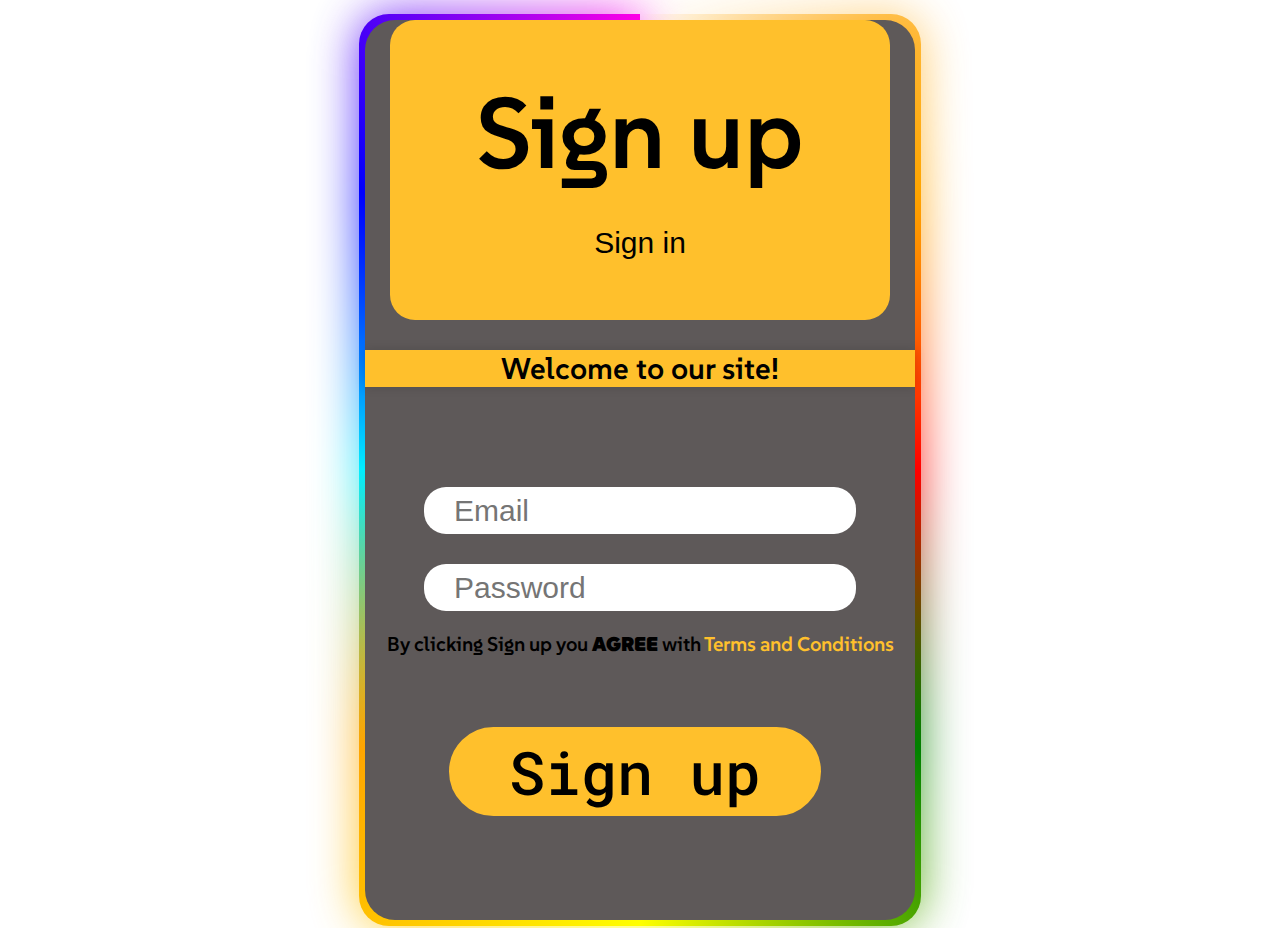
<file: index.html>
<!DOCTYPE html>
<html>

  <head>
    <title>
      Sign up
    </title>
    <link rel="stylesheet" href="sign_up.css">
    <link rel="preconnect" href="https://fonts.googleapis.com">
    <link rel="preconnect" href="https://fonts.gstatic.com" crossorigin>
    <link href="https://fonts.googleapis.com/css2?family=SUSE:wght@600&display=swap" rel="stylesheet">
    <link rel="preconnect" href="https://fonts.googleapis.com">
    <link rel="preconnect" href="https://fonts.gstatic.com" crossorigin>
    <link href="https://fonts.googleapis.com/css2?family=Roboto+Mono:wght@500&display=swap" rel="stylesheet">
  </head>
  <body>
    <div class="main-div">
      <div class="sign_up_div">
        <p class="sign_up_p">Sign up</p>
        <p class="sign_in_p">Sign in</p>
      </div>
      <div class="second-div">
        <p class="Welcome-p">Welcome to our site!</p>
        <input class="email" type="text" placeholder="Email">
        <input class="password" type="text" placeholder="Password">
        <p class="terms">By clicking Sign up you <Strong>AGREE</Strong> with <span class="span">Terms and Conditions</span></p>
        <button class="button">Sign up</button>
      </div>
    </div>
    
  </body>

</html>
</file>
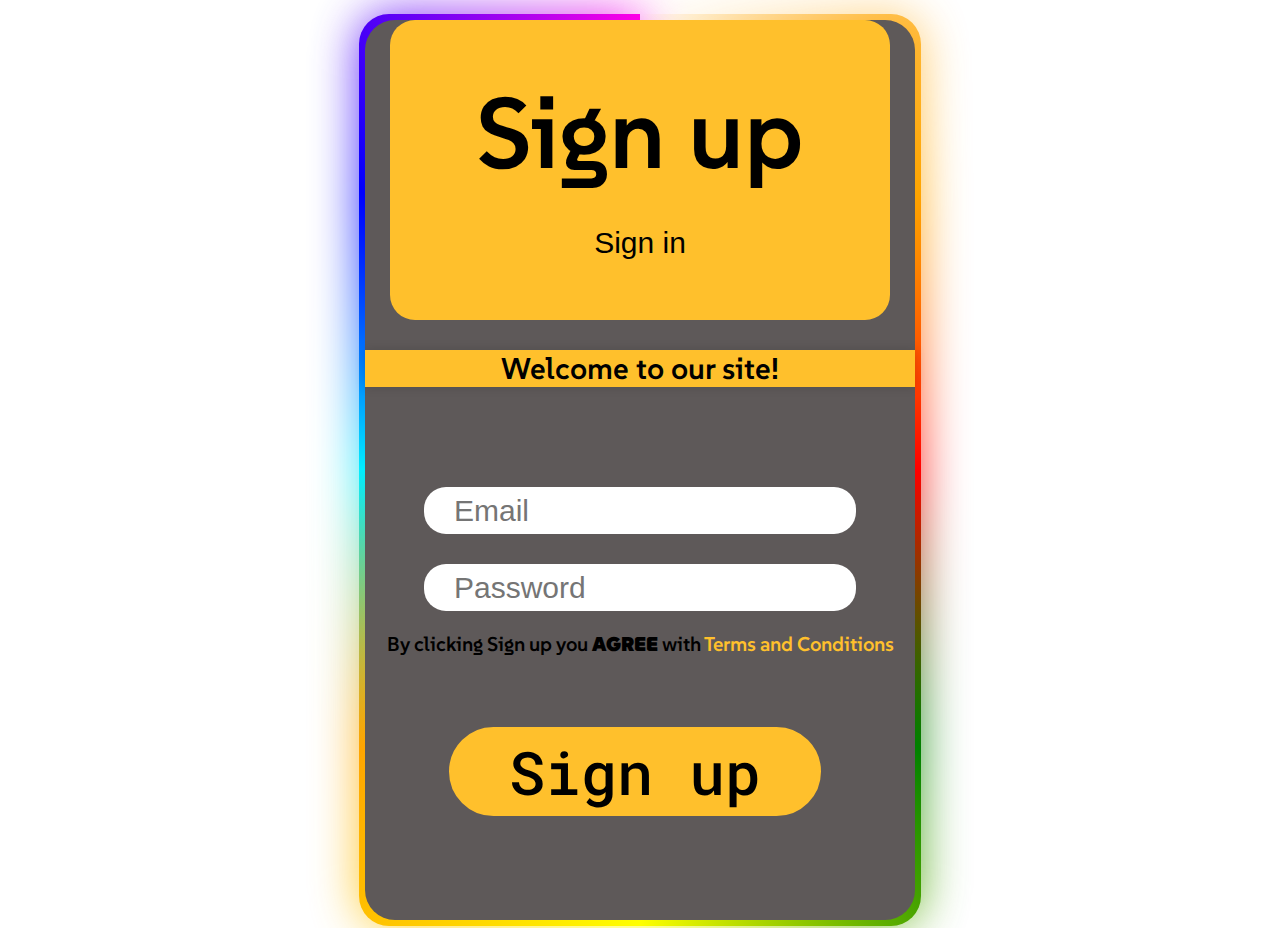
<file: sign_up.html>
<!DOCTYPE html>
<html>

  <head>
    <title>
      Sign up
    </title>
    <link rel="stylesheet" href="sign_up.css">
    <link rel="preconnect" href="https://fonts.googleapis.com">
    <link rel="preconnect" href="https://fonts.gstatic.com" crossorigin>
    <link href="https://fonts.googleapis.com/css2?family=SUSE:wght@600&display=swap" rel="stylesheet">
    <link rel="preconnect" href="https://fonts.googleapis.com">
    <link rel="preconnect" href="https://fonts.gstatic.com" crossorigin>
    <link href="https://fonts.googleapis.com/css2?family=Roboto+Mono:wght@500&display=swap" rel="stylesheet">
  </head>
  <body>
    <div class="main-div">
      <div class="sign_up_div">
        <p class="sign_up_p">Sign up</p>
        <p class="sign_in_p">Sign in</p>
      </div>
      <div class="second-div">
        <p class="Welcome-p">Welcome to our site!</p>
        <input class="email" type="text" placeholder="Email">
        <input class="password" type="text" placeholder="Password">
        <p class="terms">By clicking Sign up you <Strong>AGREE</Strong> with <span class="span">Terms and Conditions</span></p>
        <button class="button">Sign up</button>
      </div>
    </div>
    
  </body>

</html>
</file>
<file: sign_up.css>
.sign_up_p {
  font-family: "SUSE", sans-serif;
  font-optical-sizing: auto;
  font-weight: 600;
  font-style: normal;
  font-size: 100px;
  margin-top: 0px;
  padding-top: 50px;
  margin-bottom: 0px;
}
.sign_up_div {
  background-color: rgb(255, 192, 44);
  width: 500px;
  height: 300px;
  margin: auto;
  text-align: center;
  border-radius: 25px;
  margin-top: 20px;
}
.sign_in_p {
  font-family: Arial;
  font-size: 30px;
  cursor: pointer;
  transition: opacity 0.15s;
}
.sign_in_p:hover {
  text-decoration: underline;
}
.sign_in_p:active {
  opacity: 0.6;
}
.main-div {
  width: 550px;
  height: 900px;
  border: none;
  margin: auto;
  border-radius: 30px;
  background-color: rgb(94, 89, 89);
  position: relative;
}
@property --angle {
  syntax: "<angle>";
  initial-value: 0deg;
  inherits: false;
}
.main-div::after, .main-div::before {
  content: '';
  position: absolute;
  height: 100%;
  width: 100%;
  background-image: conic-gradient(from var(--angle), transparent,orange, red, green, yellow, orange, rgb(0, 238, 255), blue ,rgb(255, 0, 230));
  top: 50%;
  left: 50%;
  translate: -50% -50%;
  z-index: -1;
  padding: 6px;
  border-radius: 30px;
  animation: 3s spin linear infinite;
}
.main-div::before {
  filter: blur(1.5rem);
  opacity: 0.8;
}
@keyframes spin{
  from {
    --angle: 0deg;
  }
  to {
    --angle: 360deg;
  }
}
.second-div {
  display: block;
}
.Welcome-p {
  font-family: "SUSE", sans-serif;
  font-optical-sizing: auto;
  font-weight: 600;
  font-style: normal;
  font-size: 30px;
  text-align: center;
  box-shadow: 0px 0px 10px rgba(0, 0, 0, 0.15);
  background-color: rgb(255, 192, 44);
}
.email {
  color: black;
  display: block;
  margin-left: 59px;
  width: 400px;
  height: 45px;
  border-radius: 22px;
  border: none;
  outline: none;
  padding-left: 30px;
  font-size: 30px;
  cursor: pointer;
  margin-bottom: 30px;
  margin-top: 100px;
  font-family: Arial;
  transition: background-color 0.25s,
  color 0.25s,
  padding-left 0.2s,
  padding-right 0.2s,
  margin-left 0.2s;
}
.email:focus, .email:hover {
  background-color: rgb(255, 192, 44);
  color: black;
}
.email:hover {
  padding-left: 50px;
  padding-right: 22px;
  margin-left: 39px;
}
.password {
  color: black;
  display: block;
  margin-left: 59px;
  width: 400px;
  height: 45px;
  border-radius: 22px;
  border: none;
  outline: none;
  padding-left: 30px;
  font-size: 30px;
  cursor: pointer;
  transition: background-color 0.25s,
  color 0.25s,
  padding-left 0.2s,
  padding-right 0.2s,
  margin-left 0.2s;
}
.password:focus, .password:hover {
  background-color: rgb(255, 192, 44);
  color: black;
}
.password:hover {
  padding-left: 50px;
  padding-right: 22px;
  margin-left: 39px;
}
.terms {
  font-family: "SUSE", sans-serif;
  font-optical-sizing: auto;
  font-weight: 600;
  font-style: normal;
  font-size: 20px;
  text-align: center;
  margin-top: 20px;
}
.span {
  color: rgb(255, 192, 44);
  transition: opacity 0.15s;
  cursor: pointer;
}
.span:hover {
  text-decoration: underline;
}
.span:active {
  opacity: 0.67;
}
.button {
  color: black;
  background-color: rgb(255, 192, 44);
  font-size: 60px;
  border-style: solid;
  border-width: 4px;
  border-color: rgb(255, 192, 44);
  font-family: "Roboto Mono", monospace;
  font-optical-sizing: auto;
  font-weight: 500;
  font-style: normal;
  border-radius: 50px;
  padding-left: 56px;
  padding-right: 56px;
  padding-top: 1px;
  padding-bottom: 1px;
  margin-left: 84px;
  margin-top: 50px;
  cursor: pointer;
  transition: color 0.2s,
  background-color 0.2s,
  padding-left 0.2s,
  padding-right 0.2s,
  padding-top 0.2s,
  padding-bottom 0.2s,
  margin-left 0.2s,
  margin-top 0.2s,
  opacity 0.15s;
}
.button:hover {
  color: rgb(255, 192, 44);
  background-color: rgb(94, 89, 89);
  padding-left: 70px;
  padding-right: 70px;
  padding-top: 15px;
  padding-bottom: 15px;
  margin-left: 70px;
  margin-top: 36px;
}
.button:active {
  opacity: 0.65;
}
</file>
